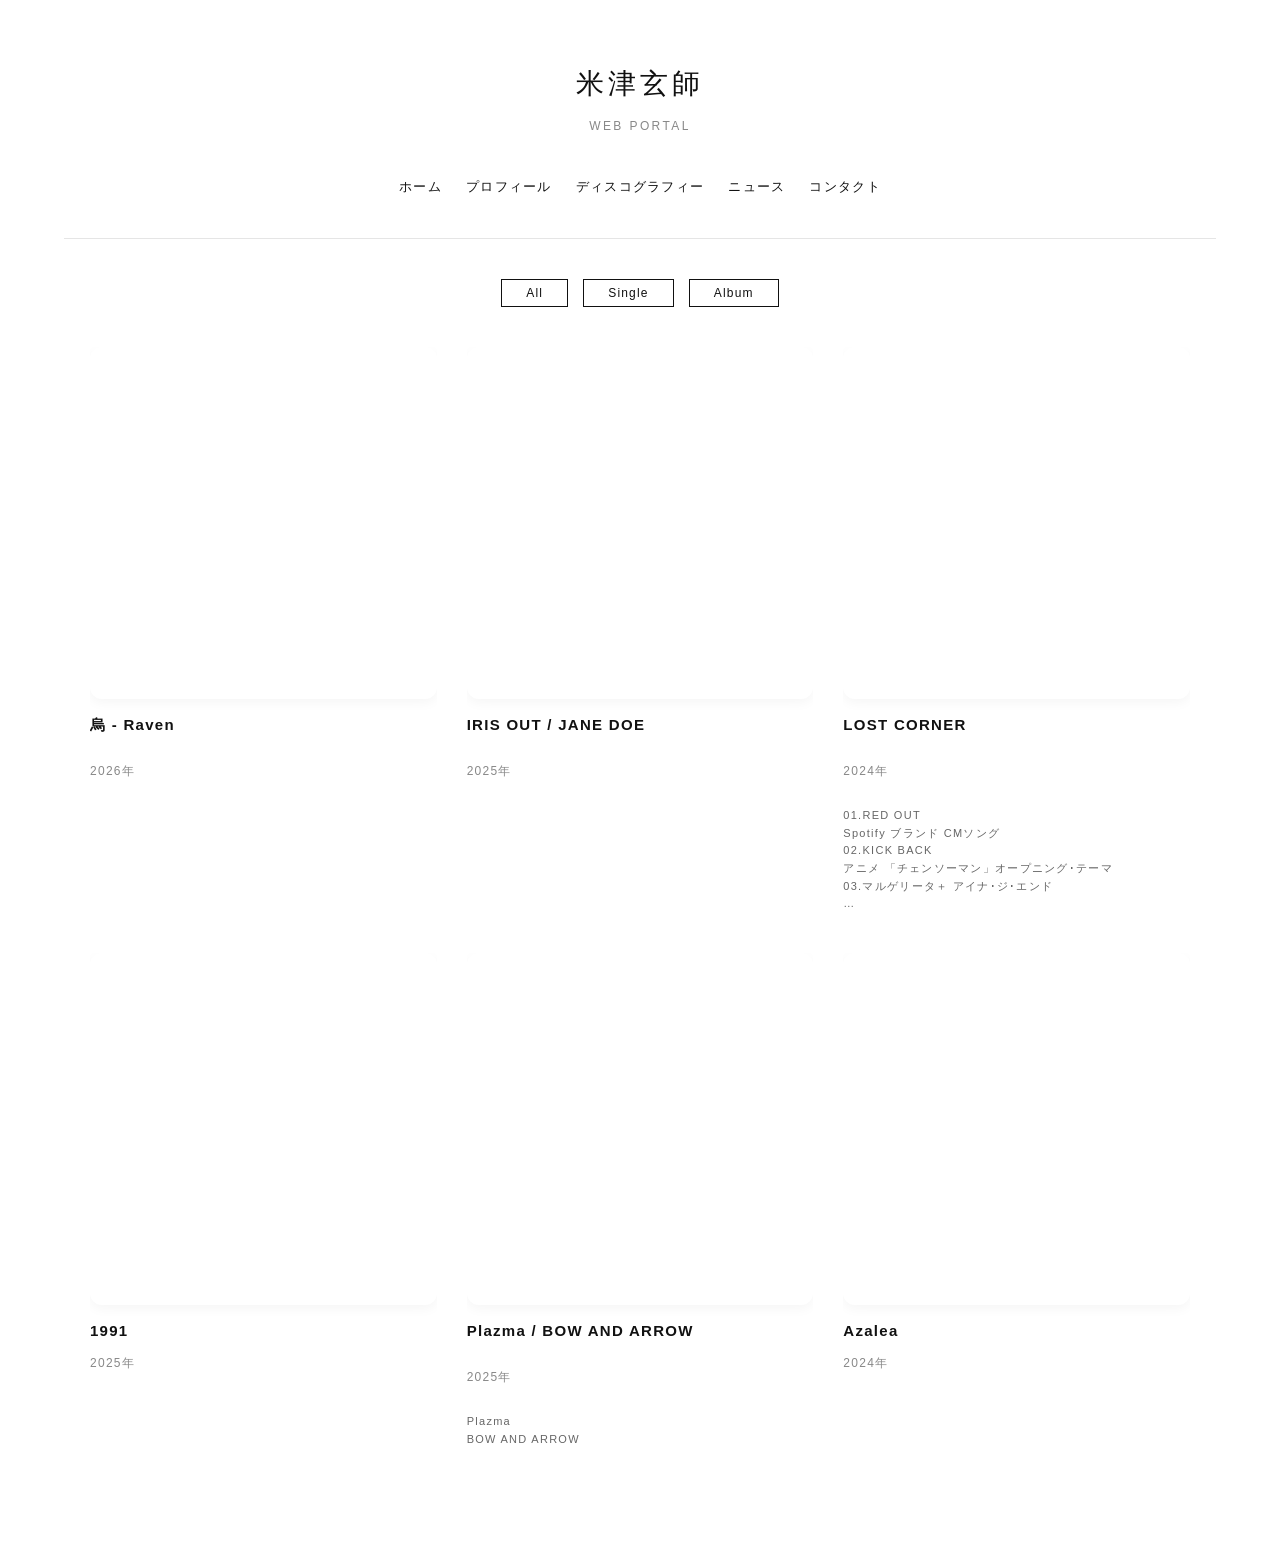
<file: Discography.html>
<!DOCTYPE html>
<html lang="ja">
    <head >
        <meta charset="UTF-8">
        <title>チームで作るwebサイト</index></title>
        <link rel="stylesheet" type="text/css" href="css\Discography.css">
    </head>

<body>
  <header>
    <h1>米津玄師</h1>
    <p>Web Portal</p>
    
    <nav>
      <ul>
        <li><a href="#">ホーム</a></li>
        <li><a href="#">プロフィール</a></li>
        <li><a href="#">ディスコグラフィー</a></li>
        <li><a href="#">ニュース</a></li>
        <li><a href="#">コンタクト</a></li>
      </ul>
    </nav>
  </header>

  <hr>

  <div>
    <button type="button">All</button>
    <button type="button">Single</button>
    <button type="button">Album</button>
  </div>

  <main>
    <article>
      <iframe data-testid="embed-iframe" style="border-radius:12px" src="https://open.spotify.com/embed/track/5Ij88F5dK7yib1RoNA8wGV?utm_source=generator&si=eea54ed32cbc43d3" width="100%" height="352" frameBorder="0" allowfullscreen="" allow="autoplay; clipboard-write; encrypted-media; fullscreen; picture-in-picture" loading="lazy"></iframe>
      <h2>烏 - Raven</h2>
      <p><strong>2026年</strong></p>
      <p>
        
      </p>
    </article>

    <article>
      <iframe data-testid="embed-iframe" style="border-radius:12px" src="https://open.spotify.com/embed/track/59hVbgr8rfYkDbHfr8RcGI?utm_source=generator&si=90424fb3255443af" width="100%" height="352" frameBorder="0" allowfullscreen="" allow="autoplay; clipboard-write; encrypted-media; fullscreen; picture-in-picture" loading="lazy"></iframe>
      <h2>IRIS OUT / JANE DOE</h2>
      <p><strong>2025年</strong></p>
      <p>
        
      </p>
    </article>

    <article>
      <iframe data-testid="embed-iframe" style="border-radius:12px" src="https://open.spotify.com/embed/track/0FSMq0hlZMMSbnABEEI7mi?utm_source=generator&si=3fa9921f09374bcc" width="100%" height="352" frameBorder="0" allowfullscreen="" allow="autoplay; clipboard-write; encrypted-media; fullscreen; picture-in-picture" loading="lazy"></iframe>
      <h2>LOST CORNER</h2>
      <p><strong>2024年</strong></p>
      <p>
        01.RED OUT<br>
        Spotify ブランド CMソング<br>
        02.KICK BACK<br>
        アニメ 「チェンソーマン」オープニング･テーマ<br>
        03.マルゲリータ＋ アイナ･ジ･エンド<br>
        …
      </p>
    </article>

    <article>
      <iframe data-testid="embed-iframe" style="border-radius:12px" src="https://open.spotify.com/embed/track/3voShTcaRtbYVSPGuCLAzw?utm_source=generator&si=abe9639b2f234ce5" width="100%" height="352" frameBorder="0" allowfullscreen="" allow="autoplay; clipboard-write; encrypted-media; fullscreen; picture-in-picture" loading="lazy"></iframe>
      <h2>1991</h2>
      <p><strong>2025年</strong></p>

    </article>

    <article>
      <iframe data-testid="embed-iframe" style="border-radius:12px" src="https://open.spotify.com/embed/track/1KLg01cjnRsENoFhJWUTSd?utm_source=generator&si=37b3a5aeb4504bc2" width="100%" height="352" frameBorder="0" allowfullscreen="" allow="autoplay; clipboard-write; encrypted-media; fullscreen; picture-in-picture" loading="lazy"></iframe>
      <h2>Plazma / BOW AND ARROW</h2>
      <p><strong>2025年</strong></p>
      <p>
        Plazma<br>
        BOW AND ARROW
      </p>
    </article>

    <article>
      <iframe data-testid="embed-iframe" style="border-radius:12px" src="https://open.spotify.com/embed/track/7kJBYHytiARJlRygfg5VCn?utm_source=generator&si=391ada5b6bff4a4b" width="100%" height="352" frameBorder="0" allowfullscreen="" allow="autoplay; clipboard-write; encrypted-media; fullscreen; picture-in-picture" loading="lazy"></iframe>
      <h2>Azalea</h2>
      <p><strong>2024年</strong></p>

    </article>
  </main>
</body>
</html>
</file>
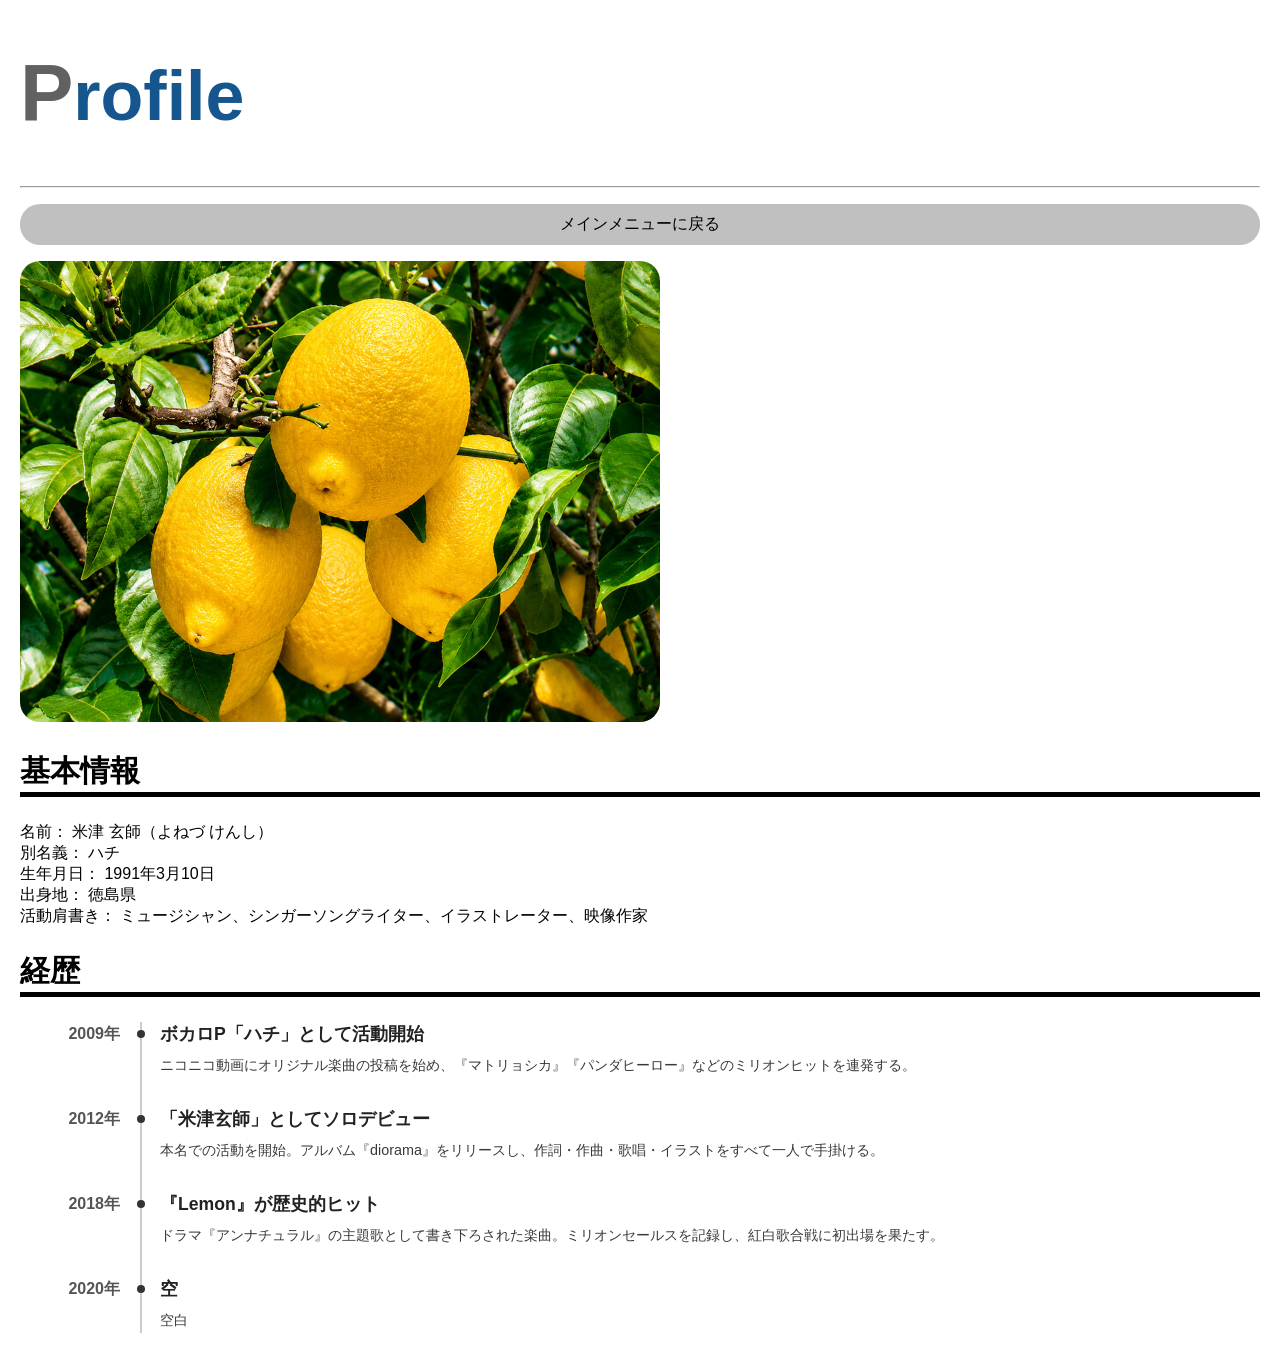
<file: Profile.html>
<!DOCTYPE html>
<html lang="ja">
    <head >
        <meta charset="UTF-8">
        <title>チームで作るwebサイト</index></title>
        <link rel="stylesheet" type="text/css" href="css\Profile.css">
    </head>

    <body>
        <header>
          <h1>Profile</h1>
          <hr>
          <p><a href="index.html">メインメニューに戻る</a></p>
        </header>
        <img src="image\34775936_s.jpg">
        <h2>基本情報</h2>
        <p class="name">名前： 米津 玄師（よねづ けんし）<br>別名義： ハチ<br>生年月日： 1991年3月10日<br>出身地： 徳島県<br>活動肩書き： ミュージシャン、シンガーソングライター、イラストレーター、映像作家</p>
        <h2>経歴</h2>
        <ul class="timeline">
  <li class="timeline-item">
    <div class="timeline-date">2009年</div>
    <div class="timeline-content">
      <h3>ボカロP「ハチ」として活動開始</h3>
      <p>ニコニコ動画にオリジナル楽曲の投稿を始め、『マトリョシカ』『パンダヒーロー』などのミリオンヒットを連発する。</p>
    </div>
  </li>
  <li class="timeline-item">
    <div class="timeline-date">2012年</div>
    <div class="timeline-content">
      <h3>「米津玄師」としてソロデビュー</h3>
      <p>本名での活動を開始。アルバム『diorama』をリリースし、作詞・作曲・歌唱・イラストをすべて一人で手掛ける。</p>
    </div>
  </li>
  <li class="timeline-item">
    <div class="timeline-date">2018年</div>
    <div class="timeline-content">
      <h3>『Lemon』が歴史的ヒット</h3>
      <p>ドラマ『アンナチュラル』の主題歌として書き下ろされた楽曲。ミリオンセールスを記録し、紅白歌合戦に初出場を果たす。</p>
    </div>
  </li>
  <li class="timeline-item">
    <div class="timeline-date">2020年</div>
    <div class="timeline-content">
      <h3>空</h3>
      <p>空白</p>
    </div>
  </li>
</ul>
    </body>
</html>
</file>
